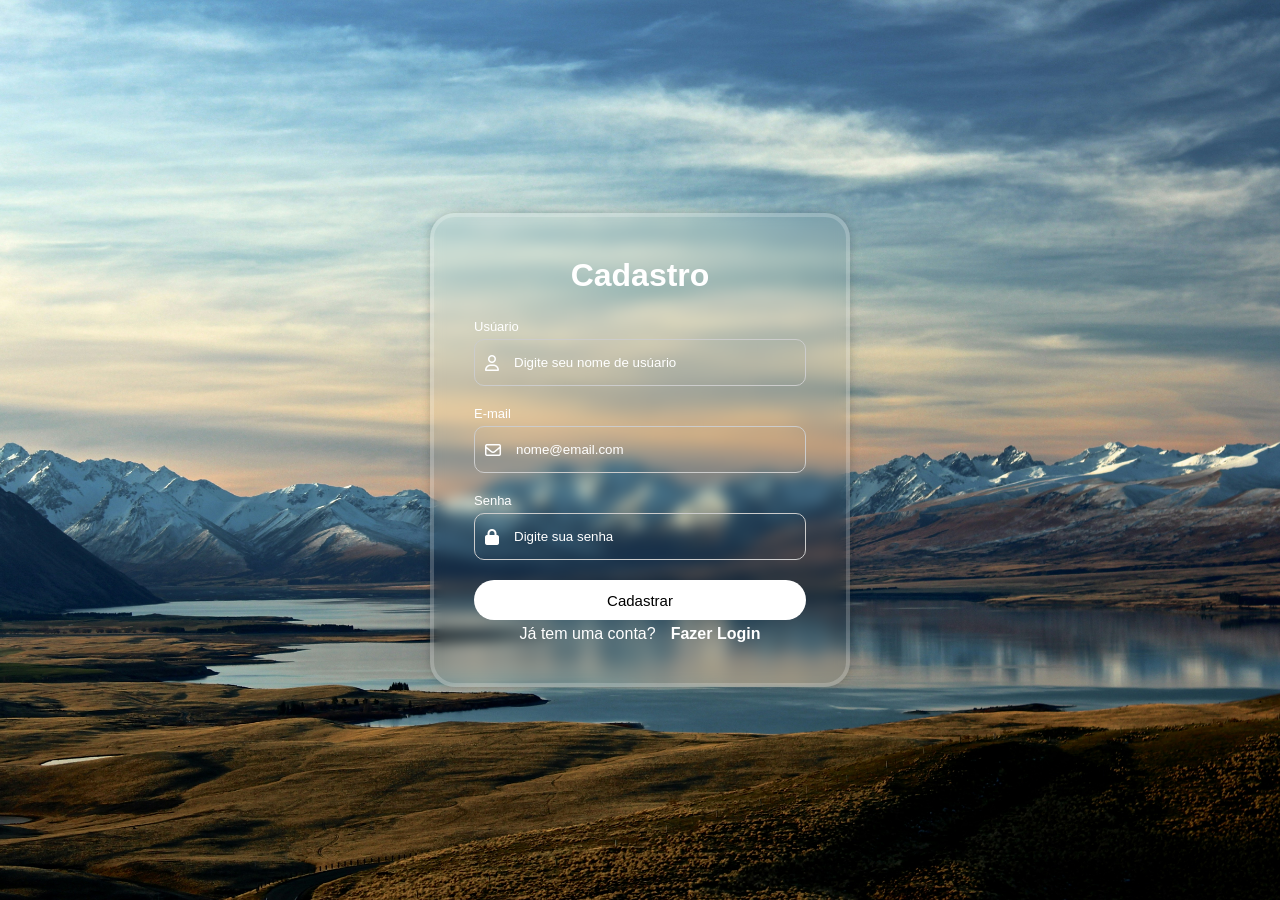
<file: pages/register.html>
<!DOCTYPE html>
<html lang="pt-br">

<head>
    <meta charset="UTF-8">
    <meta name="viewport" content="width=device-width, initial-scale=1.0">
    <link rel="stylesheet" href="../styles/register.css">
    <title>Tela de Cadastro</title>
    <link rel="stylesheet" href="https://cdnjs.cloudflare.com/ajax/libs/font-awesome/6.5.1/css/all.min.css">
</head>

<body>
    <div class="container">

        <form class="formulario">
            <h1>Cadastro</h1>

            <label class="usuario">Usúario</label>
            <div class="icone">
                <i class="fa-regular fa-user"></i>
                <input type="text" placeholder="Digite seu nome de usúario">
            </div>

            <label class="email">E-mail</label>
            <div class="icone">
                <i class="fa-regular fa-envelope"></i>
                <input type="text" placeholder="nome@email.com">
            </div>

            <label class="senha">Senha</label>
            <div class="icone">
                <i class="fa-solid fa-lock"></i>
                <input type="password" placeholder="Digite sua senha">
            </div>

            <button class="cadastro">Cadastrar</button>

            <p class="login">Já tem uma conta? <a href="">Fazer Login</a></p>
        </form>

    </div>
</body>

</html>
</file>
<file: styles/register.css>
* {
    margin: 0;
    padding: 0;
    box-sizing: border-box;
    font-family: Arial, Helvetica, sans-serif;

}

body {
    height: 100vh;
    display: flex;
    justify-content: center;
    align-items: center;
    background: url('../img/tobias-keller-73F4pKoUkM0-unsplash.jpg');
    background-size: cover;
    background-position: center;
    background-repeat: no-repeat;

}

.container {
    width: 100%;
    display: flex;
    justify-content: center;

}

.formulario {
    display: flex;
    flex-direction: column;
    gap: 5px;
    border: 4px solid rgba(255, 255, 255, .2);
    border-radius: 25px;
    padding: 25px 80px;
    box-shadow: 0 0 10px rgba(0, 0, 0, .2);
    width: 420px;
    padding: 40px;
    backdrop-filter: blur(7px);
}

.formulario h1 {
    justify-content: center;
    display: flex;
    color: white;
    padding-bottom: 20px;
}

.formulario p {
    justify-content: center;
    align-items: center;
    display: flex;
    color: white;
}

.formulario label {
    color: white;
    padding: 0px;
    font-size: small;
}

.formulario input {
    background-color: transparent;
    background: transparent;
    border: none;
    outline: none;
    border-radius: 20px;
    padding: 5px 5px;
    color: white;
}

input::placeholder {
    color: white;
}

.formulario button {
    background-color: #fff;
    outline: none;
    border: none;
    border-radius: 25px;
    width: 100%;
    height: 40px;
    cursor: pointer;
    font-size: 15px;
}

.cadastro:hover {
    background-color: transparent;
    border: 2px solid rgba(255, 255, 255, .2);
    color: white;
    transition: 0.7s;
}

.icone {
    display: flex;
    align-items: center;
    border: 1px solid #ccc;
    border-radius: 10px;
    padding: 10px;
    margin-bottom: 15px;
}

.icone i {
    margin-right: 10px;
    color: white;
}

.formulario a {
    text-decoration: none;
    color: #fff;
    font-weight: 600;
    margin-left: 15px;
}

.formulario:hover a {
    text-decoration: underline;

}
</file>
